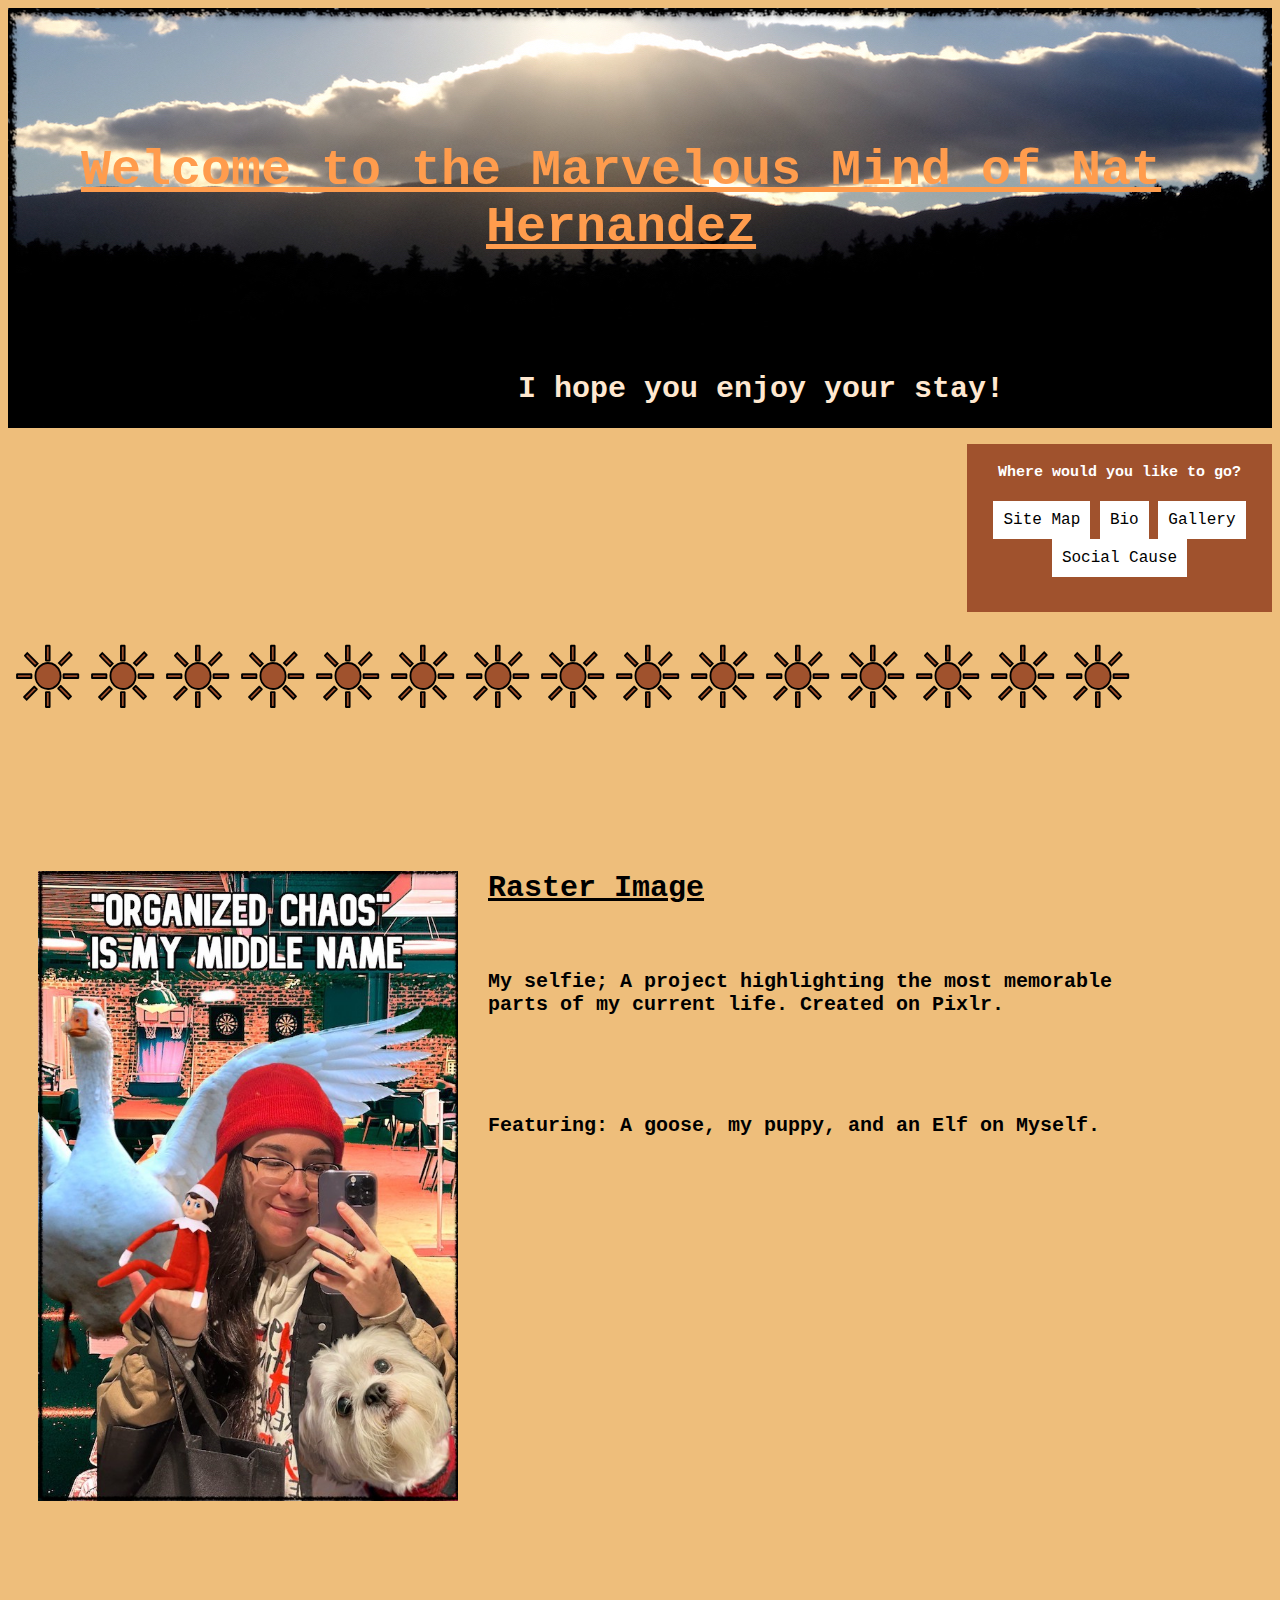
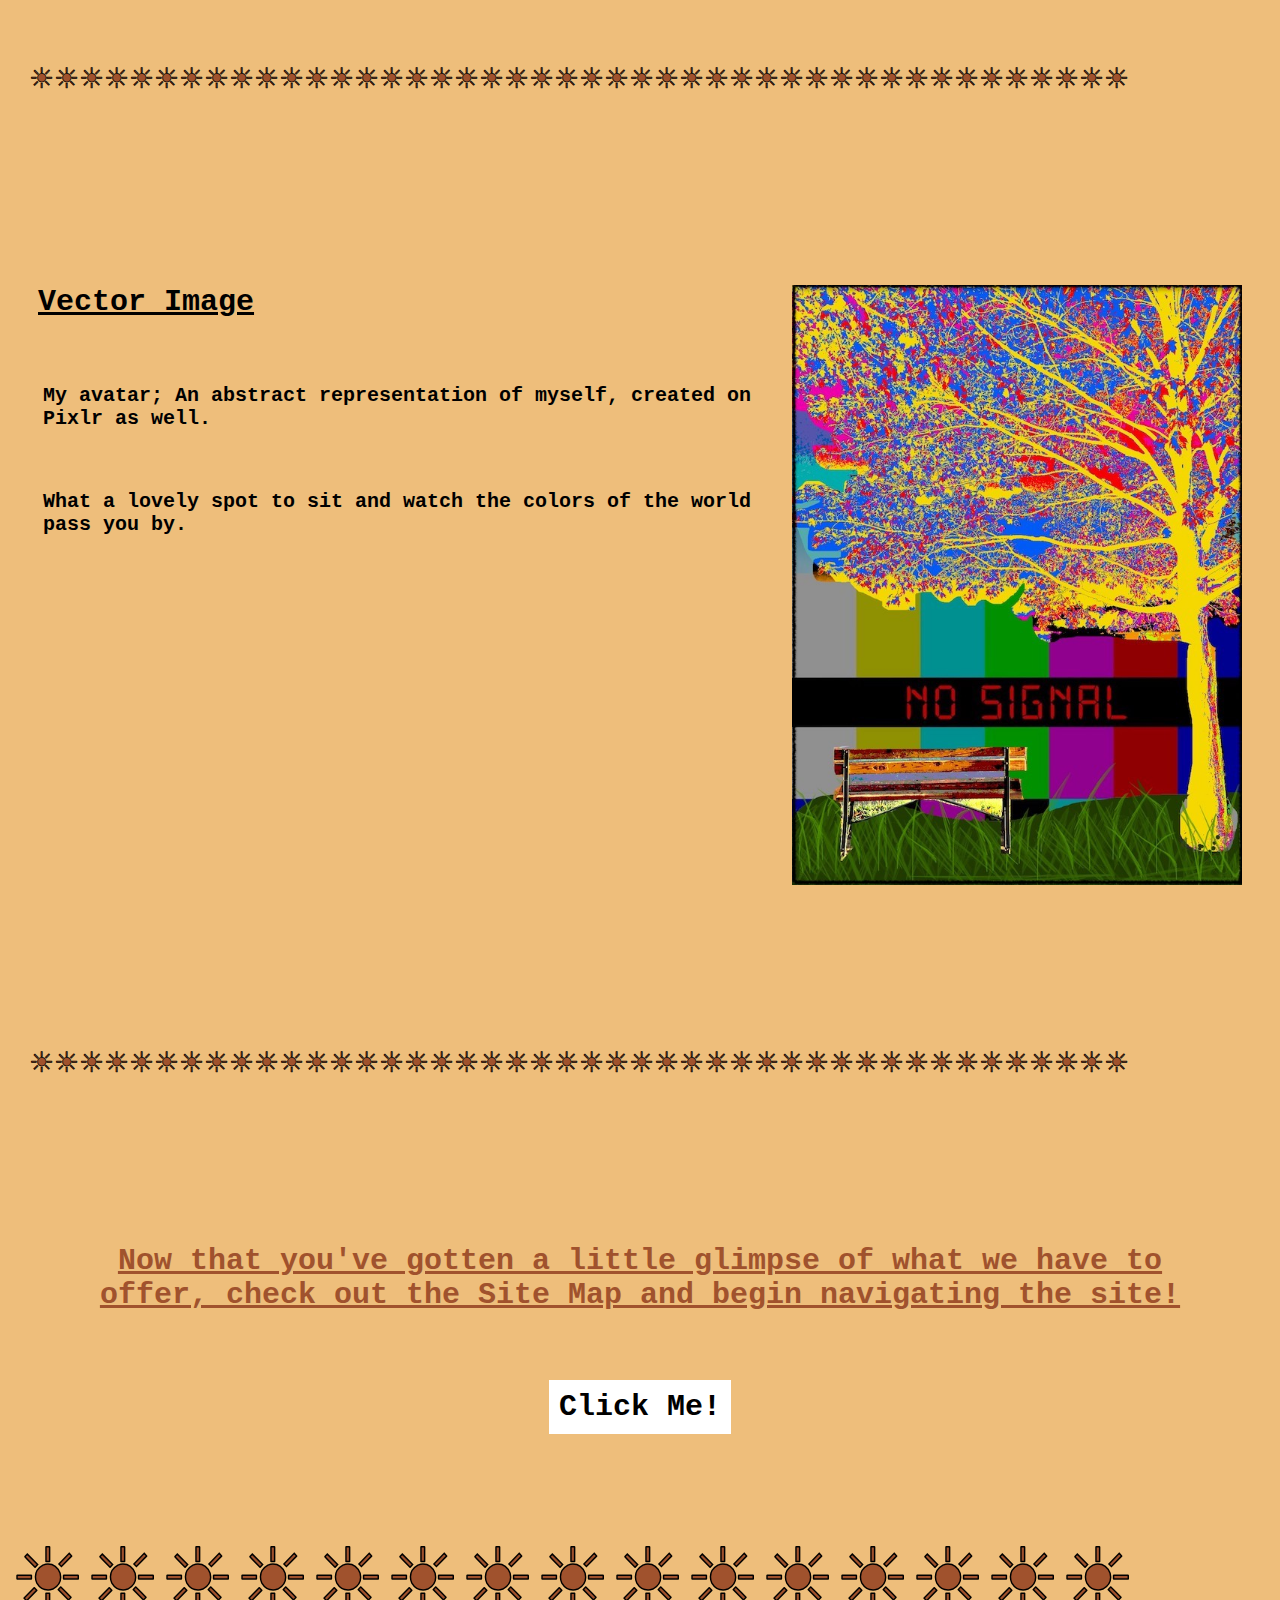
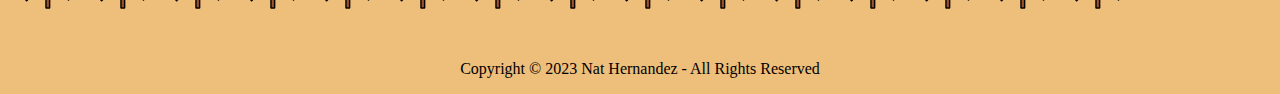
<file: index.html>
<!DOCTYPE html>
<html>

<head>
    <title>Home - Nat Hernandez</title>
    <link rel="shortcut icon" type="image/png" href="images/favicon.png">
    <link href="styles.css" rel="stylesheet" type="text/css">

<style> 

    body {background-color: #eebe7b;
    }  

    .dropdown{float: right;
        font-family:Courier New;
        color: white;
        background-color: sienna;
        text-align: center;
        width: 305px;
        margin-top: -90px;
        padding-bottom: 35px;

    }
    h4 {  font-family:Courier New;
        color: white;
         text-align: center;
         font-size: 15px;
    }

    a:link, a:visited {
        font-family: Courier New;
  background-color: white;
  color: black;
  padding: 10px;
  
  text-align: center;
  text-decoration: none;
  display: inline-block;
}

a:hover, a:active {
  background-color: #FFDCC2;
}


    .nav-one {
        position: static;
        top: 100px;
        text-align: center;
        color:sienna;
        font-size: 30px;
        margin-inline: 50px;
        font-family:Courier New;
        text-decoration: underline;
      }
  
    .nav-two {
        position: static;
        top: 100px;
        text-align: center;
        color:sienna;
        font-size: 30px;
        margin-inline: 50px;
        font-family:Courier New;
      }
</style>
</head>
<body>
  
<div class="paradox">
    <img src="images/paradox.jpg" alt="paradox lake mountains"  
    width="1264px" height="420px">
       <h1 class="first-txt">Welcome to the Marvelous Mind of Nat Hernandez</h1>
        <h3 class="second-txt">I hope you enjoy your stay!</h3>
</div>

<div class="dropdown">
    <h4> Where would you like to go?</h4>
    <a href="navigation.html">Site Map</a> 
    <a href="bio.html">Bio</a> 
    <a href="gallery.html">Gallery</a>
    <a href="subway.html">Social Cause</a>
</div>

<svg  width="100%" viewBox="0 0 600 100">
<text x=1 y=45 font-size=30pt fill=sienna stroke=black stroke-width=.90>
    ☀︎☀︎☀︎☀︎☀︎☀︎☀︎☀︎☀︎☀︎☀︎☀︎☀︎☀︎☀︎
</text>
</svg>
  
<div class="container">
    <div class="raster">
        <img src="images/NatalieHernandez_selfie_1200px.jpg" alt="Nat's Selfie" width="420px">
    </div>

    <div class="text">
        <h2 class="raster-title">Raster Image</h2>
        <h3 class="raster-txt">My selfie; A project highlighting the most memorable parts of my current life. Created on Pixlr.</h3>
            <br>
        <h3 class="raster-txt">Featuring: A goose, my puppy, and an Elf on Myself.</h3>
    </div>
</div>



<svg  width="100%" viewBox="0 0 600 100">
<text x=10 y=30 font-size=10pt fill=sienna stroke=black stroke-width=.35>
    ☀︎☀︎☀︎☀︎☀︎☀︎☀︎☀︎☀︎☀︎☀︎☀︎☀︎☀︎☀︎☀︎☀︎☀︎☀︎☀︎☀︎☀︎☀︎☀︎☀︎☀︎☀︎☀︎☀︎☀︎☀︎☀︎☀︎☀︎☀︎☀︎☀︎☀︎☀︎☀︎☀︎☀︎☀︎☀︎
</text>
</svg>

<div class="container">
    <div class="vector">
        <img src="images/NatalieHernandez_Vector_1200.jpg" alt="Nat's Vector Avatar" width="450px">
    </div>
    <div class="text">
        <h2 class="avatar-title">Vector Image</h2>
        <h3 class="avatar-txt">My avatar; An abstract representation of myself, created on Pixlr as well. 
            <br>
        <h3 class="avatar-txt">What a lovely spot to sit and watch the colors of the world pass you by.</h3>
    </div>
</div>

<svg  width="100%" viewBox="0 0 600 100">
<text x=10 y=30 font-size=10pt fill=sienna stroke=black stroke-width=.35>
    ☀︎☀︎☀︎☀︎☀︎☀︎☀︎☀︎☀︎☀︎☀︎☀︎☀︎☀︎☀︎☀︎☀︎☀︎☀︎☀︎☀︎☀︎☀︎☀︎☀︎☀︎☀︎☀︎☀︎☀︎☀︎☀︎☀︎☀︎☀︎☀︎☀︎☀︎☀︎☀︎☀︎☀︎☀︎☀︎
</text>
</svg>



<div class="navigation">

    <h1 class="nav-one">Now that you've gotten a little glimpse of what we have to offer, check out the Site Map and begin navigating the site!</h1>

    <br>

    <h3 class="nav-two"><a href="navigation.html">Click Me!</a></h3>
</div>

<br>

<svg  width="100%" viewBox="0 0 600 75">
<text x=1 y=60 font-size=30pt fill=sienna stroke=black stroke-width=.70>
    ☀︎☀︎☀︎☀︎☀︎☀︎☀︎☀︎☀︎☀︎☀︎☀︎☀︎☀︎☀︎
</text>
</svg>

<p><p style="text-align: center;">
Copyright &copy; 2023 Nat Hernandez  -   All Rights Reserved</p>

</html>
</file>
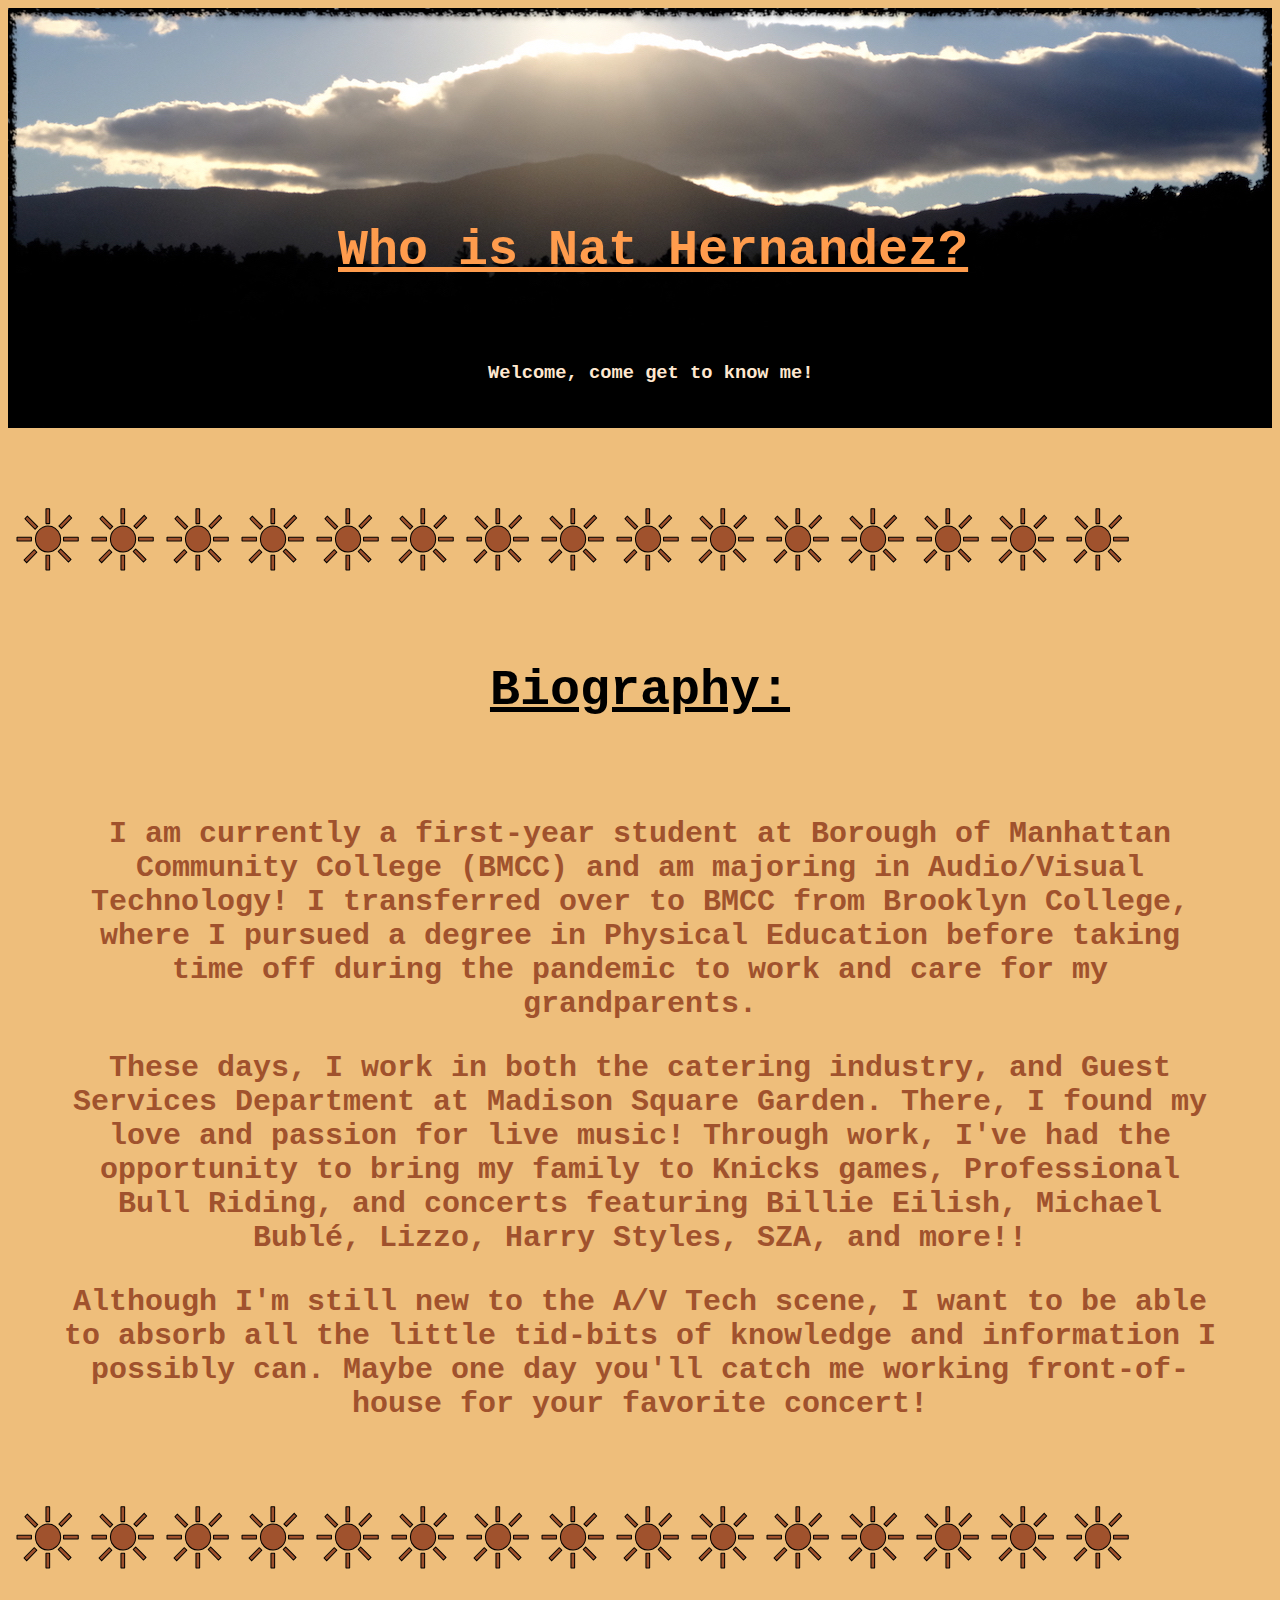
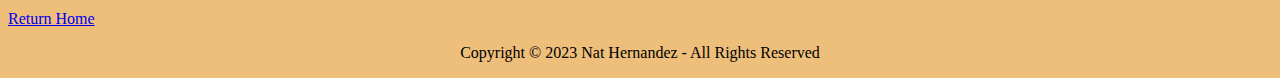
<file: bio.html>
<html>

<head>
    <link rel="shortcut icon" type="image/png" href="images/favicon.png">
</head>

<body style="background-color:#Eebe7b;">

	<title>About Me <3</title>
</head>

<style> 
    .paradox {margin: 3%;
        position: relative;
        margin-left: 0px;
        margin-top: 0px}
  
    .first-txt {
        position: absolute;
        top: 130px;
        text-align: center;
        left: 330px;
        color:#Ff9c4d;
        font-size: 50px;
        } 
  
    .second-txt {
        position: relative;
        top: -85px;
        left: 480px;
        color: #Ffe8d0;
        }
</style>
  

<div class="paradox">
    <img src="images/paradox.jpg">
    <h1 class="first-txt"><u><p style="font-family:'Courier New'">Who is Nat Hernandez?</p></u></h1>
    <h3 class="second-txt"><p style="font-family:'Courier New'">Welcome, come get to know me! </p></h3>
</div>


<style> 
    .txt-one {
        position: static;
        margin-top: 10px;
        text-align: center;
        left: 250px;
        color:black;
        font-size: 50px;
        margin-bottom: 10px;
        }
  
    .txt-two {
        position: static;
        top: 100px;
        text-align: center;
        color:sienna;
        font-size: 30px;
        margin-inline: 50px;
        } 
  
    .txt-three {
        position: static;
        top: 100px;
        text-align: center;
        color:sienna;
        font-size: 30px;
        margin-inline: 50px;
        }

    .txt-four {
        position: static;
        top: 100px;
        text-align: center;
        color:sienna;
        font-size: 30px;
        margin-inline: 50px;
        }
</style>


<svg  width="100%" viewBox="0 0 600 50">
<text x=1 y=30 font-size=30pt fill=sienna stroke=black stroke-width=.50>
    ☀︎☀︎☀︎☀︎☀︎☀︎☀︎☀︎☀︎☀︎☀︎☀︎☀︎☀︎☀︎
</text>
</svg>


<div class="biography">

    <h1 class="txt-one"><u><p style="font-family:'Courier New'">Biography:</p></u></h1>

	<br>

	<h3 class="txt-two"><p style="font-family:'Courier New'">I am currently a first-year student at Borough of Manhattan Community College (BMCC) and am majoring in Audio/Visual Technology! I transferred over to BMCC from Brooklyn College, where I pursued a degree in Physical Education before taking time off during the pandemic to work and care for my grandparents.</p></h3>
	
	<h3 class="txt-three"><p style="font-family:'Courier New'">These days, I work in both the catering industry, and Guest Services Department at Madison Square Garden. There, I found my love and passion for live music! Through work, I've had the opportunity to bring my family to Knicks games, Professional Bull Riding, and concerts featuring Billie Eilish, Michael Bublé, Lizzo, Harry Styles, SZA, and more!!</p></h3>

	<h3 class="txt-four"><p style="font-family:'Courier New'">Although I'm still new to the A/V Tech scene, I want to be able to absorb all the little tid-bits of knowledge and information I possibly can. Maybe one day you'll catch me working front-of-house for your favorite concert!</p></h3>
</div>

	<br>
	<br>
	<br>

<svg  width="100%" viewBox="0 0 600 50">
<text x=1 y=30 font-size=30pt fill=sienna stroke=black stroke-width=.50>
    ☀︎☀︎☀︎☀︎☀︎☀︎☀︎☀︎☀︎☀︎☀︎☀︎☀︎☀︎☀︎
</text>
</svg>

<a name="main"></a>
<a href="index.html">Return Home</a>
</body>

<p><p style="text-align: center;">
Copyright &copy; 2023 Nat Hernandez  -   All Rights Reserved</p>

</html>
</file>
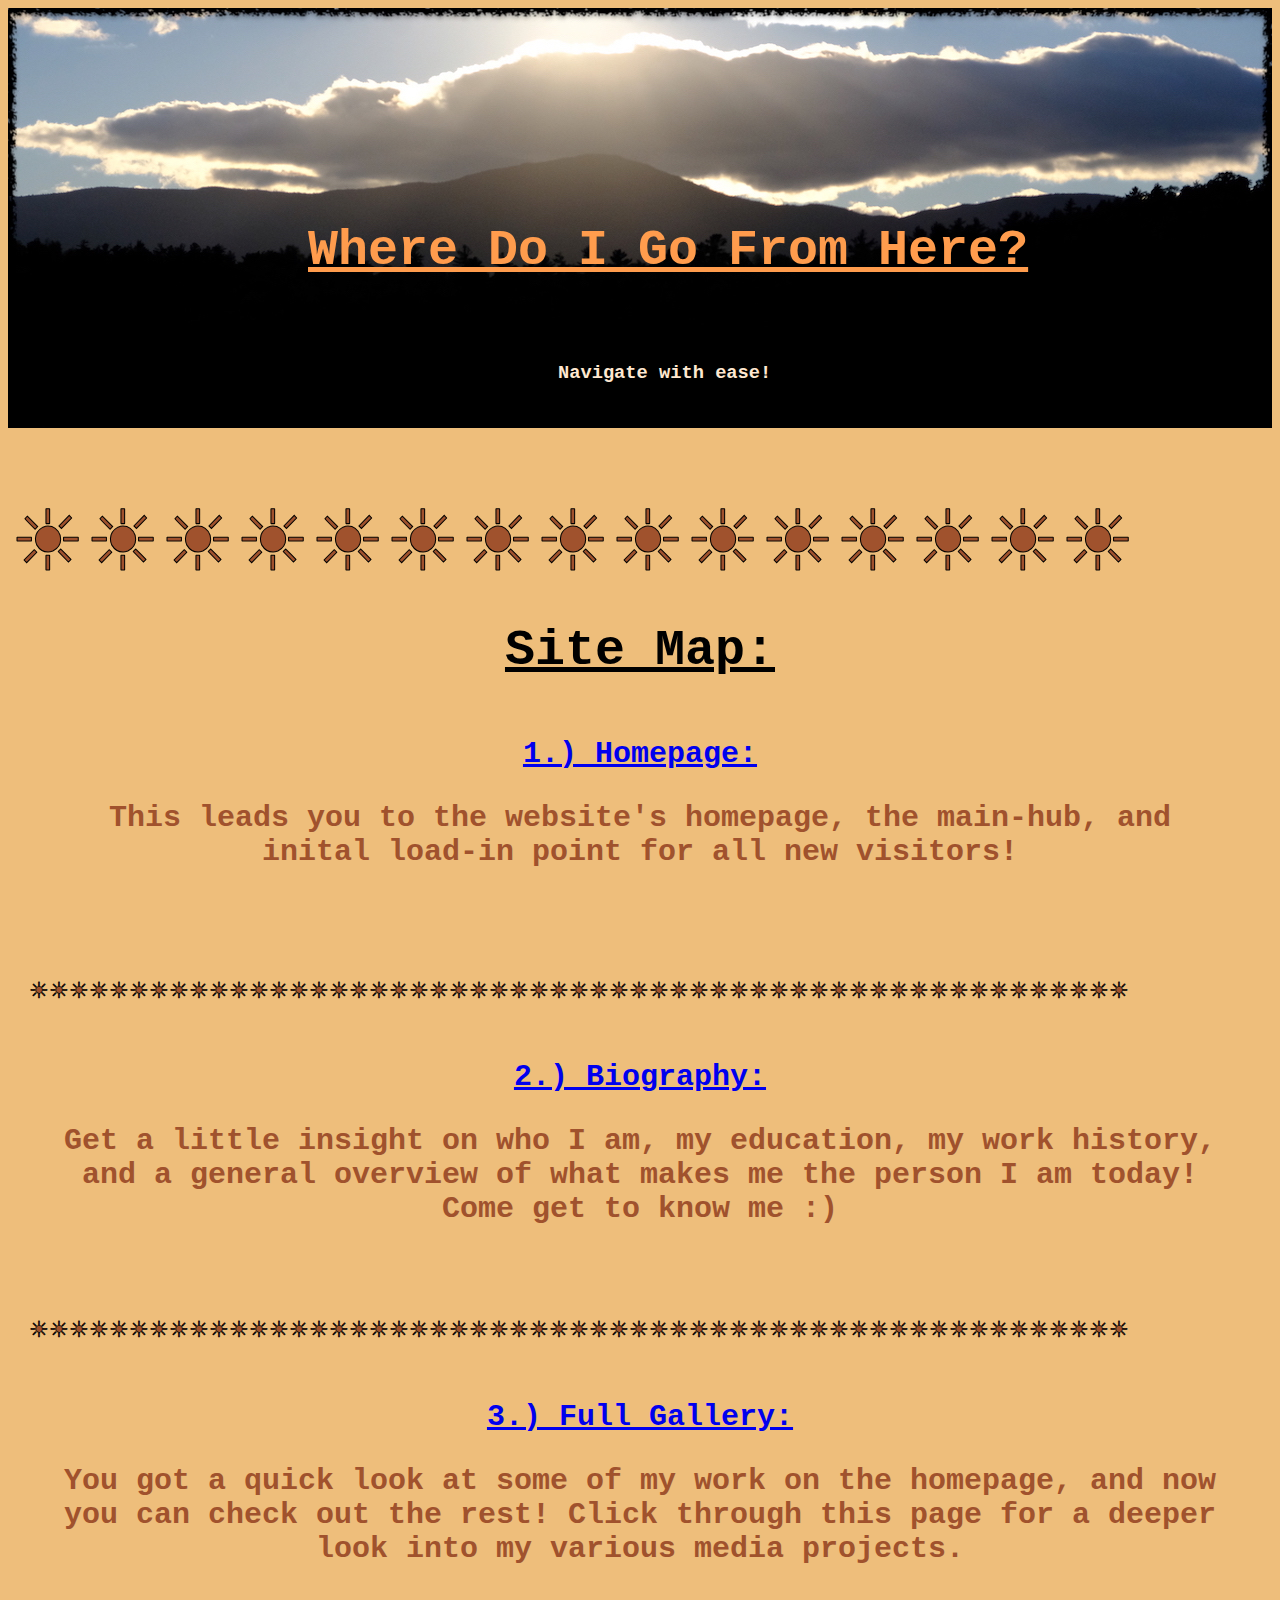
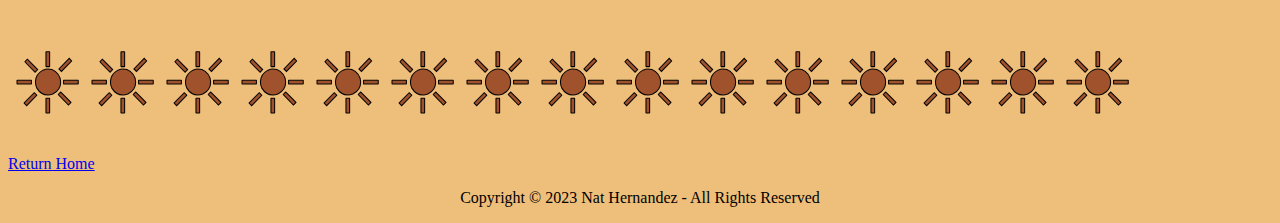
<file: navigation.html>
<html>

<head>
    <link rel="shortcut icon" type="image/png" href="images/favicon.png">
</head>

<body style="background-color:#Eebe7b;">

    <title>About Me <3</title>
</head>

<style> 
    .paradox {margin: 3%;
        position: relative;
        margin-left: 0px;
        margin-top: 0px
      }
  
    .first-txt {
        position: absolute;
        top: 180px;
        text-align: center;
        left: 250px;
        color:#Ff9c4d;
        font-size: 50px;
        margin-inline: 50px;
        margin-left: 50px;
        text-decoration: underline;
        font-family: Courier New;
      } 
  
    .second-txt {
        position: relative;
        top: -85px;
        left: 550px;
        color: #Ffe8d0;
        font-family: Courier New;
      }
</style>

<div class="paradox">
    <img src="images/paradox.jpg">
        <h1 class="first-txt">Where Do I Go From Here?</h1>
        <h3 class="second-txt">Navigate with ease!</h3>
</div>

<style> 
    .txt-one {
        position: static;
        margin-top: 10px;
        text-align: center;
        left: 250px;
        color:black;
        font-size: 50px;
        margin-bottom: 10px;
        text-decoration: underline;
        font-family: Courier New;
      }
  
    .txt-two {
        position: static;
        top: 100px;
        text-align: center;
        color:sienna;
        font-size: 30px;
        margin-inline: 50px;
        text-decoration: underline;
        font-family: Courier New;
      } 
  
    .txt-three {
        position: static;
        top: 100px;
        text-align: center;
        color:sienna;
        font-size: 30px;
        margin-inline: 50px;
        font-family: Courier New;
      }

    .txt-four {
        position: static;
        top: 100px;
        text-align: center;
        color:sienna;
        font-size: 30px;
        margin-inline: 50px;
        font-family: Courier New;
</style>

<svg  width="100%" viewBox="0 0 600 50">
<text x=1 y=30 font-size=30pt fill=sienna stroke=black stroke-width=.50>
    ☀︎☀︎☀︎☀︎☀︎☀︎☀︎☀︎☀︎☀︎☀︎☀︎☀︎☀︎☀︎
</text>
</svg>

<div class="sitemap">
    <h1 class="txt-one">Site Map:</h3>

<br>

    <h3 class="txt-two"><a href="index.html">1.) Homepage:</a></h3>
    <h3 class="txt-three">This leads you to the website's homepage, the main-hub, and inital load-in point for all new visitors!</p></h3>


<br>
<br>
    
<svg  width="100%" viewBox="0 0 600 50">
    <text x=10 y=30 font-size=8pt fill=sienna stroke=black stroke-width=.35>
    ☀︎☀︎☀︎☀︎☀︎☀︎☀︎☀︎☀︎☀︎☀︎☀︎☀︎☀︎☀︎☀︎☀︎☀︎☀︎☀︎☀︎☀︎☀︎☀︎☀︎☀︎☀︎☀︎☀︎☀︎☀︎☀︎☀︎☀︎☀︎☀︎☀︎☀︎☀︎☀︎☀︎☀︎☀︎☀︎☀︎☀︎☀︎☀︎☀︎☀︎☀︎☀︎☀︎☀︎☀︎
    </text>
</svg>

    <h1 class="txt-two"><a href="bio.html">2.) Biography:</a></h3>
    <h3 class="txt-three">Get a little insight on who I am, my education, my work history, and a general overview of what makes me the person I am today! Come get to know me :)</h3>

    <br>

<svg  width="100%" viewBox="0 0 600 50">
    <text x=10 y=30 font-size=8pt fill=sienna stroke=black stroke-width=.35>
    ☀︎☀︎☀︎☀︎☀︎☀︎☀︎☀︎☀︎☀︎☀︎☀︎☀︎☀︎☀︎☀︎☀︎☀︎☀︎☀︎☀︎☀︎☀︎☀︎☀︎☀︎☀︎☀︎☀︎☀︎☀︎☀︎☀︎☀︎☀︎☀︎☀︎☀︎☀︎☀︎☀︎☀︎☀︎☀︎☀︎☀︎☀︎☀︎☀︎☀︎☀︎☀︎☀︎☀︎☀︎
    </text>
</svg>

    <h1 class="txt-two"><a href="gallery.html">3.) Full Gallery:</a></h3>
    <h3 class="txt-three">You got a quick look at some of my work on the homepage, and now you can check out the rest! Click through this page for a deeper look into my various media projects.</h3>
</div>

<br>
<br>
<br>

<svg  width="100%" viewBox="0 0 600 50">
    <text x=1 y=30 font-size=30pt fill=sienna stroke=black stroke-width=.50>
    ☀︎☀︎☀︎☀︎☀︎☀︎☀︎☀︎☀︎☀︎☀︎☀︎☀︎☀︎☀︎
    </text>
</svg>

<br>

<a name="main"></a>
<a href="index.html">Return Home</a>
</body>

<p><p style="text-align: center;">
Copyright &copy; 2023 Nat Hernandez  -   All Rights Reserved</p>

</html>
</file>
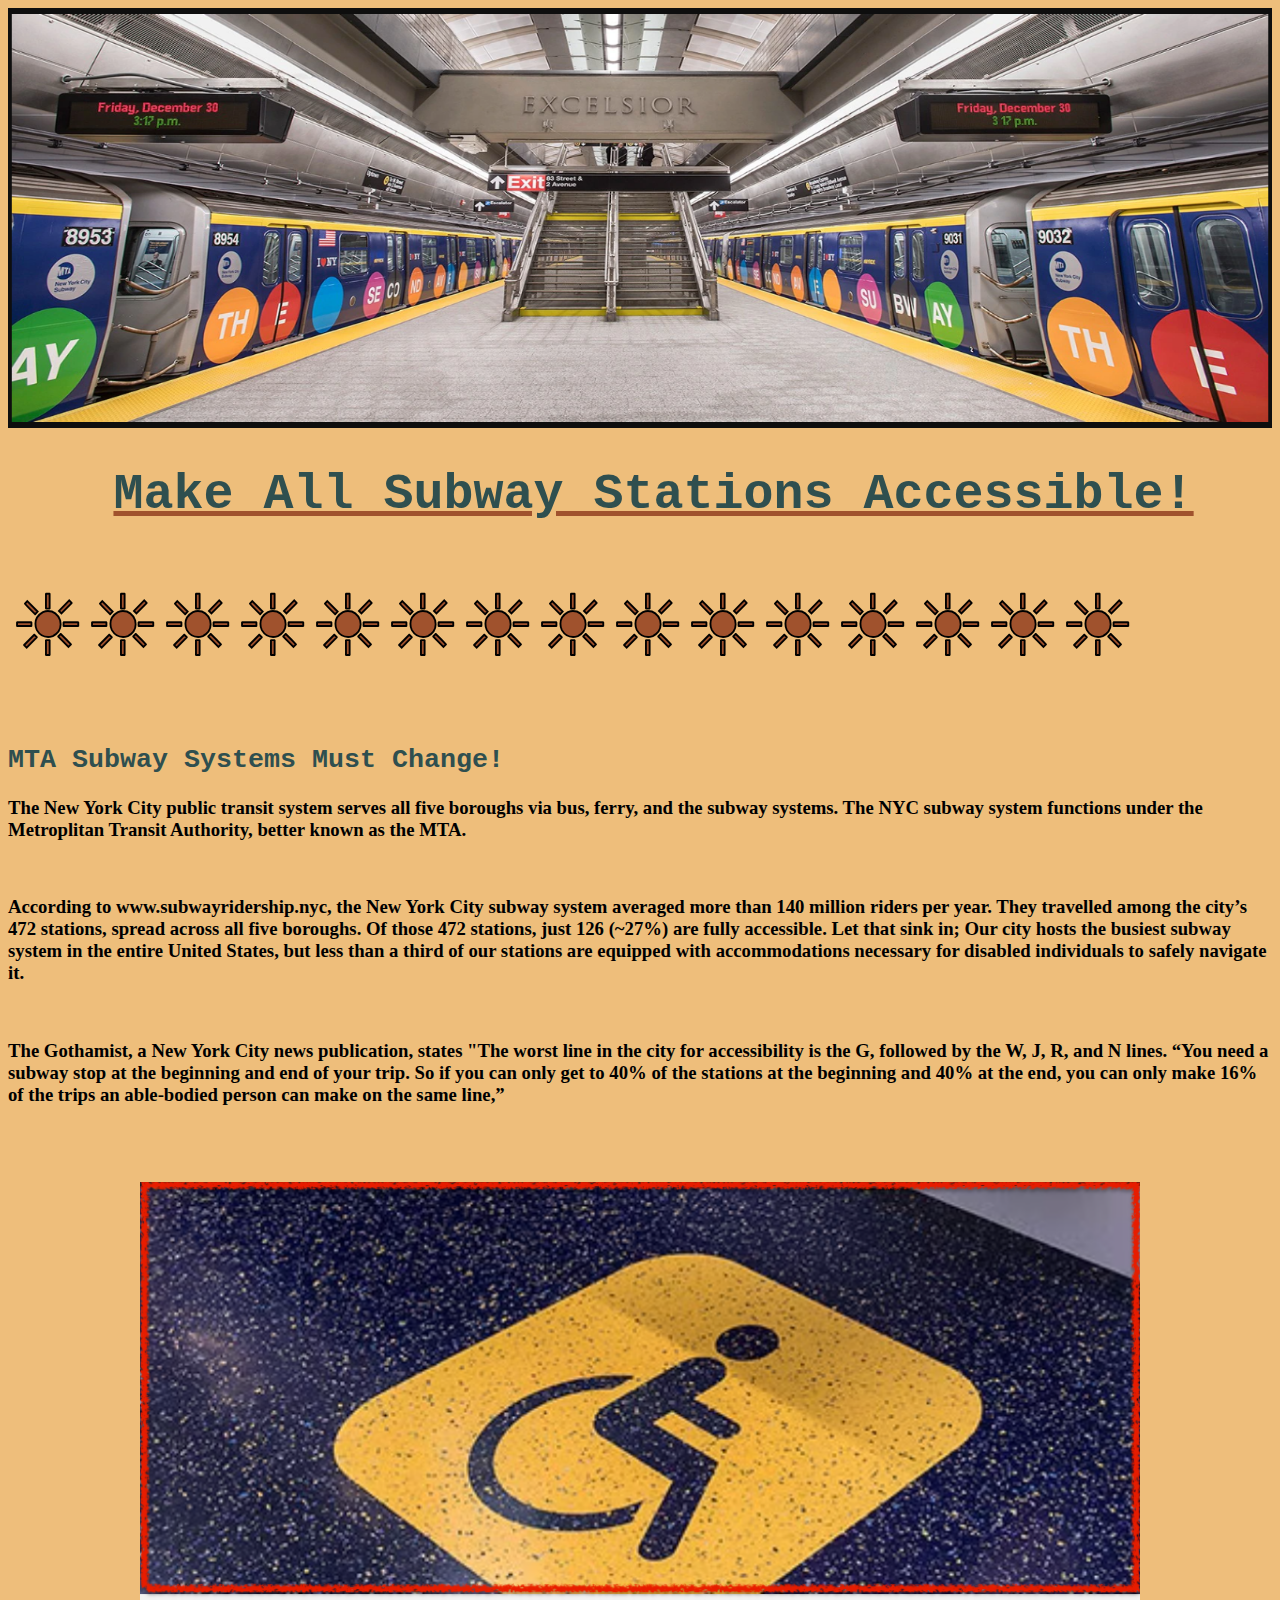
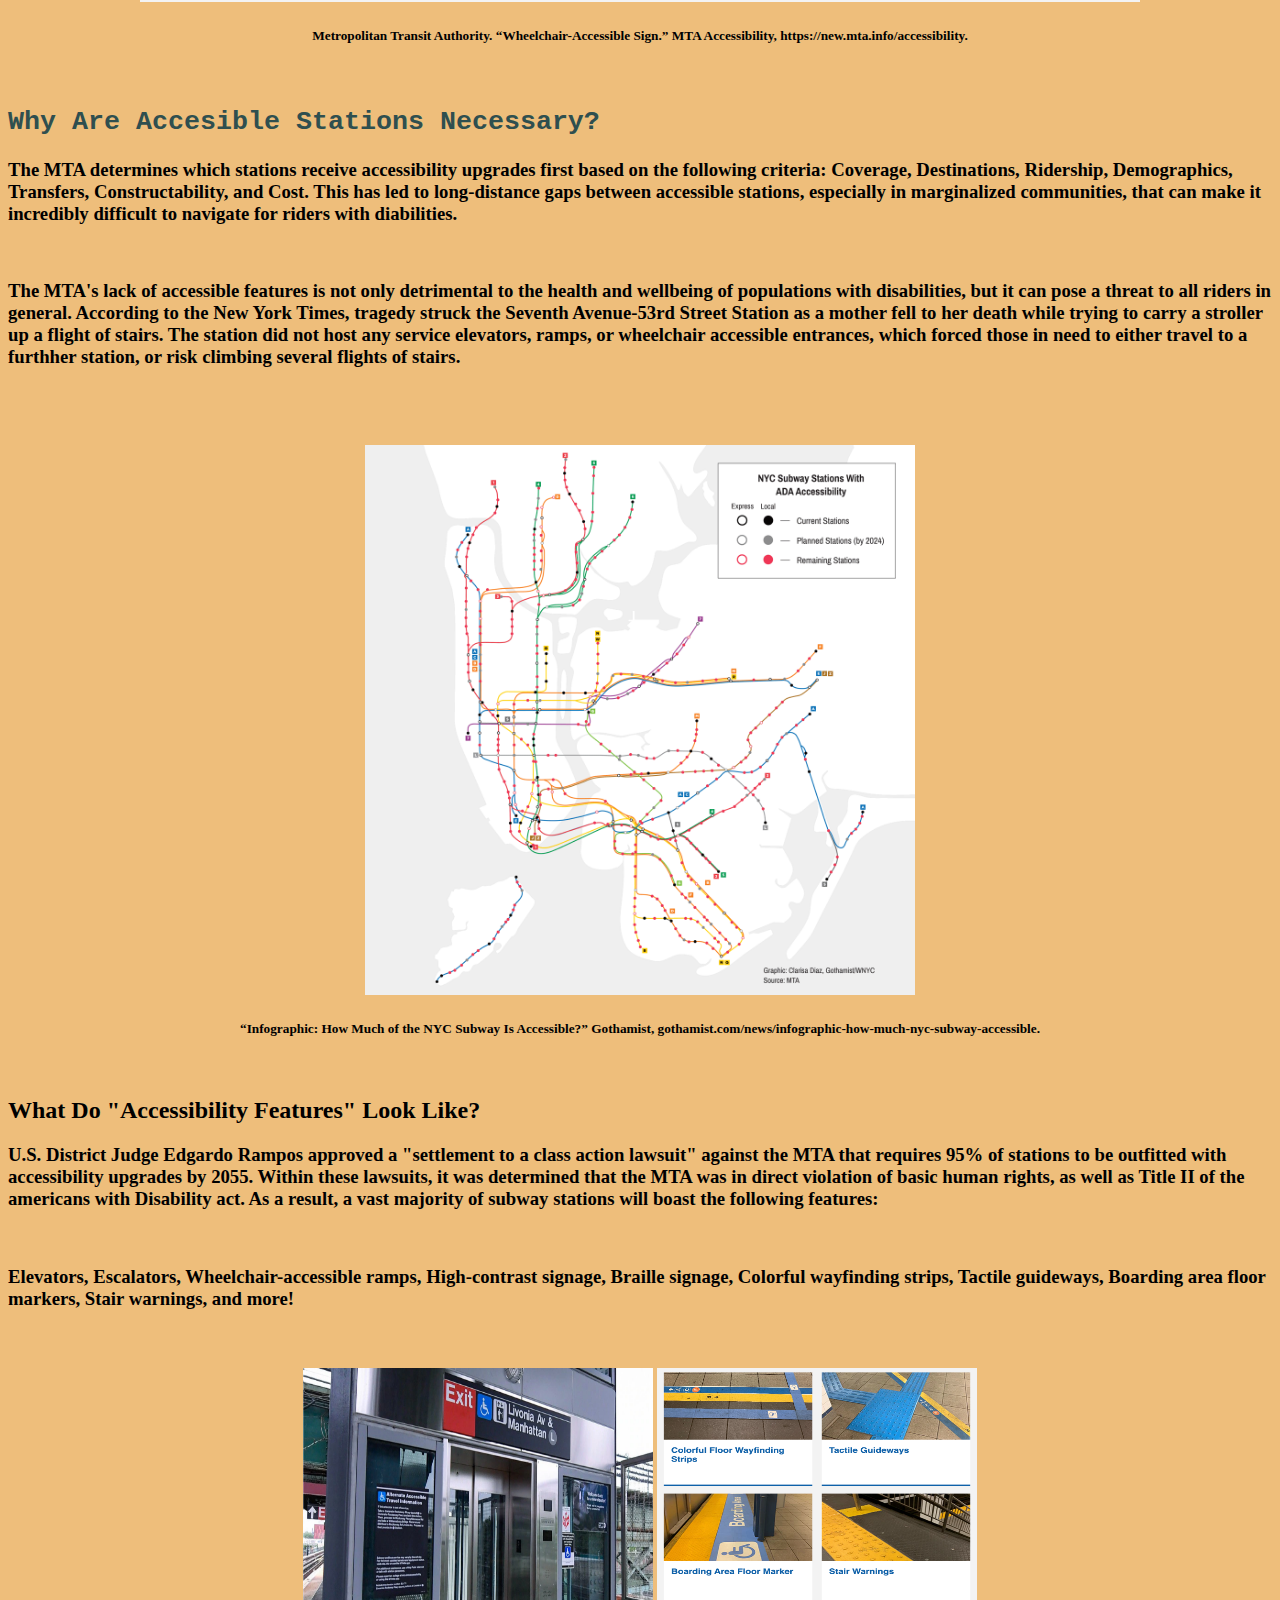
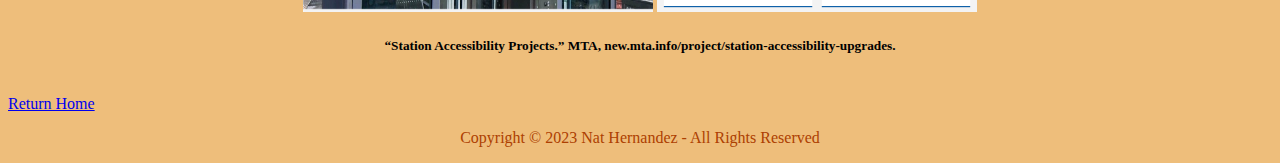
<file: subway.html>
<!DOCTYPE html>
<html>

<head>
    <title>Social Cause</title>
    <link rel="shortcut icon" type="image/png" href="images/favicon.png">
    <link href="styles.css" rel="stylesheet" type="text/css">
  
<style type="text/css">
    body {background-color: #eebe7b;}

    .subway {
        margin: 3%;
        position: relative;
        margin-left: 0px;
        margin-top: 0px
      }
  
    .train-one {
        top: 100px;
        text-align: center;
        margin-left: 65px;
        color: darkslategrey;
        font-size: 50px;
        text-decoration: underline;
        text-decoration-color: sienna;
        font-family: Courier New;
      } 

    .section-one {
        font-family: Courier New;
        font-size: 20pt;
        color: darkslategrey;
        font-size: 20t;
        text-align: left;
      }

    .sign {
        padding-top: 40px;
        text-align: center;
      }

    .section-two {
        font-family: Courier New;
        font-size: 20pt;
        color: darkslategrey;
        font-size: 20t;
        text-align: left;
    }

    .mta-gif {
        padding-top: 40px;
        text-align: center;
    }

    .elevator {
        padding-top: 40px;
        text-align: center;   
    }
</style>

<div class="subway">
    <img src="images/train.png" alt="nyc-subway"  
    width="1264px" height="420px">
    <h1 class="train-one">Make All Subway Stations Accessible!</h1>
        
</div>

<svg  width="100%" viewBox="0 0 600 75">
<text x=1 y=45 font-size=30pt fill=sienna stroke=black stroke-width=.90>
    ☀︎☀︎☀︎☀︎☀︎☀︎☀︎☀︎☀︎☀︎☀︎☀︎☀︎☀︎☀︎
</text>
</svg>

</br>

<title>Make all NYC Subway stations accessible!</title>

<div class="text">
    <h2 class="section-one">MTA Subway Systems Must Change!</h2>
    <h3>The New York City public transit system serves all five boroughs via bus, ferry, and the subway systems. The NYC subway system functions under the Metroplitan Transit Authority, better known as the MTA.</h3>
        <br>
    <h3>According to www.subwayridership.nyc, the New York City subway system averaged more than 140 million riders per year. They travelled among the city’s 472 stations, spread across all five boroughs. Of those 472 stations, just 126 (~27%) are fully accessible. Let that sink in; Our city hosts the busiest subway system in the entire United States, but less than a third of our stations are equipped with accommodations necessary for disabled individuals to safely navigate it.</h3>
        <br>
    <h3>The Gothamist, a New York City news publication, states "The worst line in the city for accessibility is the G, followed by the W, J, R, and N lines. “You need a subway stop at the beginning and end of your trip. So if you can only get to 40% of the stations at the beginning and 40% at the end, you can only make 16% of the trips an able-bodied person can make on the same line,”</h3>
</div>

<br>

<div class="sign">
    <img src="images/sign.png" alt="nyc-subway-sign"  
    width="1000px" height="420px">
        <h5>Metropolitan Transit Authority. “Wheelchair-Accessible Sign.” MTA Accessibility, https://new.mta.info/accessibility.</h5>
</div>

<br>

<div class="text">
    <h2 class="section-two">Why Are Accesible Stations Necessary?</h2>
    <h3>The MTA determines which stations receive accessibility upgrades first based on the following criteria: Coverage, Destinations, Ridership, Demographics, Transfers, Constructability, and Cost. This has led to long-distance gaps between accessible stations, especially in marginalized communities, that can make it incredibly difficult to navigate for riders with diabilities.</h3>
        <br>
    <h3>The MTA's lack of accessible features is not only detrimental to the health and wellbeing of populations with disabilities, but it can pose a threat to all riders in general. According to the New York Times, tragedy struck the Seventh Avenue-53rd Street Station as a mother fell to her death while trying to carry a stroller up a flight of stairs. The station did not host any service elevators, ramps, or wheelchair accessible entrances, which forced those in need to either travel to a furthher station, or risk climbing several flights of stairs.</h3>
</div>

<br>

<div class="mta-gif">
    <img src="images/ADA-map.gif" alt="nyc-subway-gif"  
    width="550px" height="550px">
        <h5>“Infographic: How Much of the NYC Subway Is Accessible?” Gothamist, gothamist.com/news/infographic-how-much-nyc-subway-accessible.</h5>
</div>

<br>

<div class="text">
    <h2 class="section-three">What Do "Accessibility Features" Look Like?</h2>
    <h3>U.S. District Judge Edgardo Rampos approved a "settlement to a class action lawsuit" against the MTA that requires 95% of stations to be outfitted with accessibility upgrades by 2055. Within these lawsuits, it was determined that the MTA was in direct violation of basic human rights, as well as Title II of the americans with Disability act. As a result, a vast majority of subway stations will boast the following features: </h3>
        <br>
    <h3>Elevators, Escalators, Wheelchair-accessible ramps, High-contrast signage, Braille signage, Colorful wayfinding strips, Tactile guideways, Boarding area floor markers, Stair warnings, and more!</h3>
</div>

<div class="elevator">
    <img src="images/elevator.png" alt="nyc-subway-elevator"  
    width="350px" height="244px">
    <img src="images/features.png" width="320px" height="244px">
        <h5>“Station Accessibility Projects.” MTA, new.mta.info/project/station-accessibility-upgrades.</h5>
</div>

<br>

<a name="main"></a><a style="color:#AD4001">
<a href="index.html">Return Home</a>
</body>

<p><div style="color: #AD4001"><p style="text-align: center;">
Copyright &copy; 2023 Nat Hernandez  -   All Rights Reserved</p></div>

</html>
</file>
<file: styles.css>
body{background-color:#Eebe7b;}  


  .paradox {margin: 3%;
            position: relative;
            margin-left: 0px;
            margin-top: 0px}
  
        .first-txt {
            font-family:'Courier New';
            position: absolute;
            top: 100px;
            text-align: center;
            margin-left: 70px;
            margin-right: 70px;
            color:#Ff9c4d;
            font-size: 50px;
            text-decoration: underline;
            } 
  
        .second-txt {
            font-family:'Courier New';
            position: relative;
            float: center;
            top: -90px;
            left: 510px;
            color: #Ffe8d0;
            font-size: 30px;
            }


         .raster {
        float: left;
        padding: 20px;
        margin-left: 10px;
        margin-right: 10px;
        margin-bottom: 100px;

      }

        .raster-title {
        font-family:'Courier New';
        text-decoration: underline;
        float: center;
        margin-left: 300px;
        margin-right: 100px;
        font-size: 30px;
        padding: 20px;
        margin-inline: 100px;
      }

      .raster-txt {
        font-family:'Courier New';
        float: center;
        margin-left: 300px;
        margin-right: 150px;
        font-size: 20px;
        padding: 20px;
        margin-inline: 80px;
      }


      .vector {
        float: right;
        padding: 20px;
        margin-left: 10px;
        margin-right: 10px;
        margin-bottom: 100px;
      }

        .avatar-title {
        text-decoration: underline;
        font-family: 'Courier New';
        float: center;
        text-align: left;
        margin-left: 100px;
        margin-right: 400px;
        font-size: 30px;
        padding: 20px;
        margin-inline: 10px;
      }

      .avatar-txt {
        font-family: 'Courier New';
        text-align: left;
        float: center;
        margin-left: 100px;
        margin-right: 400px;
        font-size: 20px;
        padding: 20px;
        margin-inline: 15px;
      }

       .index-one {
            position: static;
            top: 100px;
            text-align: center;
            color:sienna;
            font-size: 30px;
            margin-inline: 50px;
            font-family: 'Courier New';
            }
  
        .index-two {
            position: static;
            top: 100px;
            text-align: center;
            color:sienna;
            font-size: 30px;
            margin-inline: 50px;
            font-family: 'Courier New';
            }
</file>
